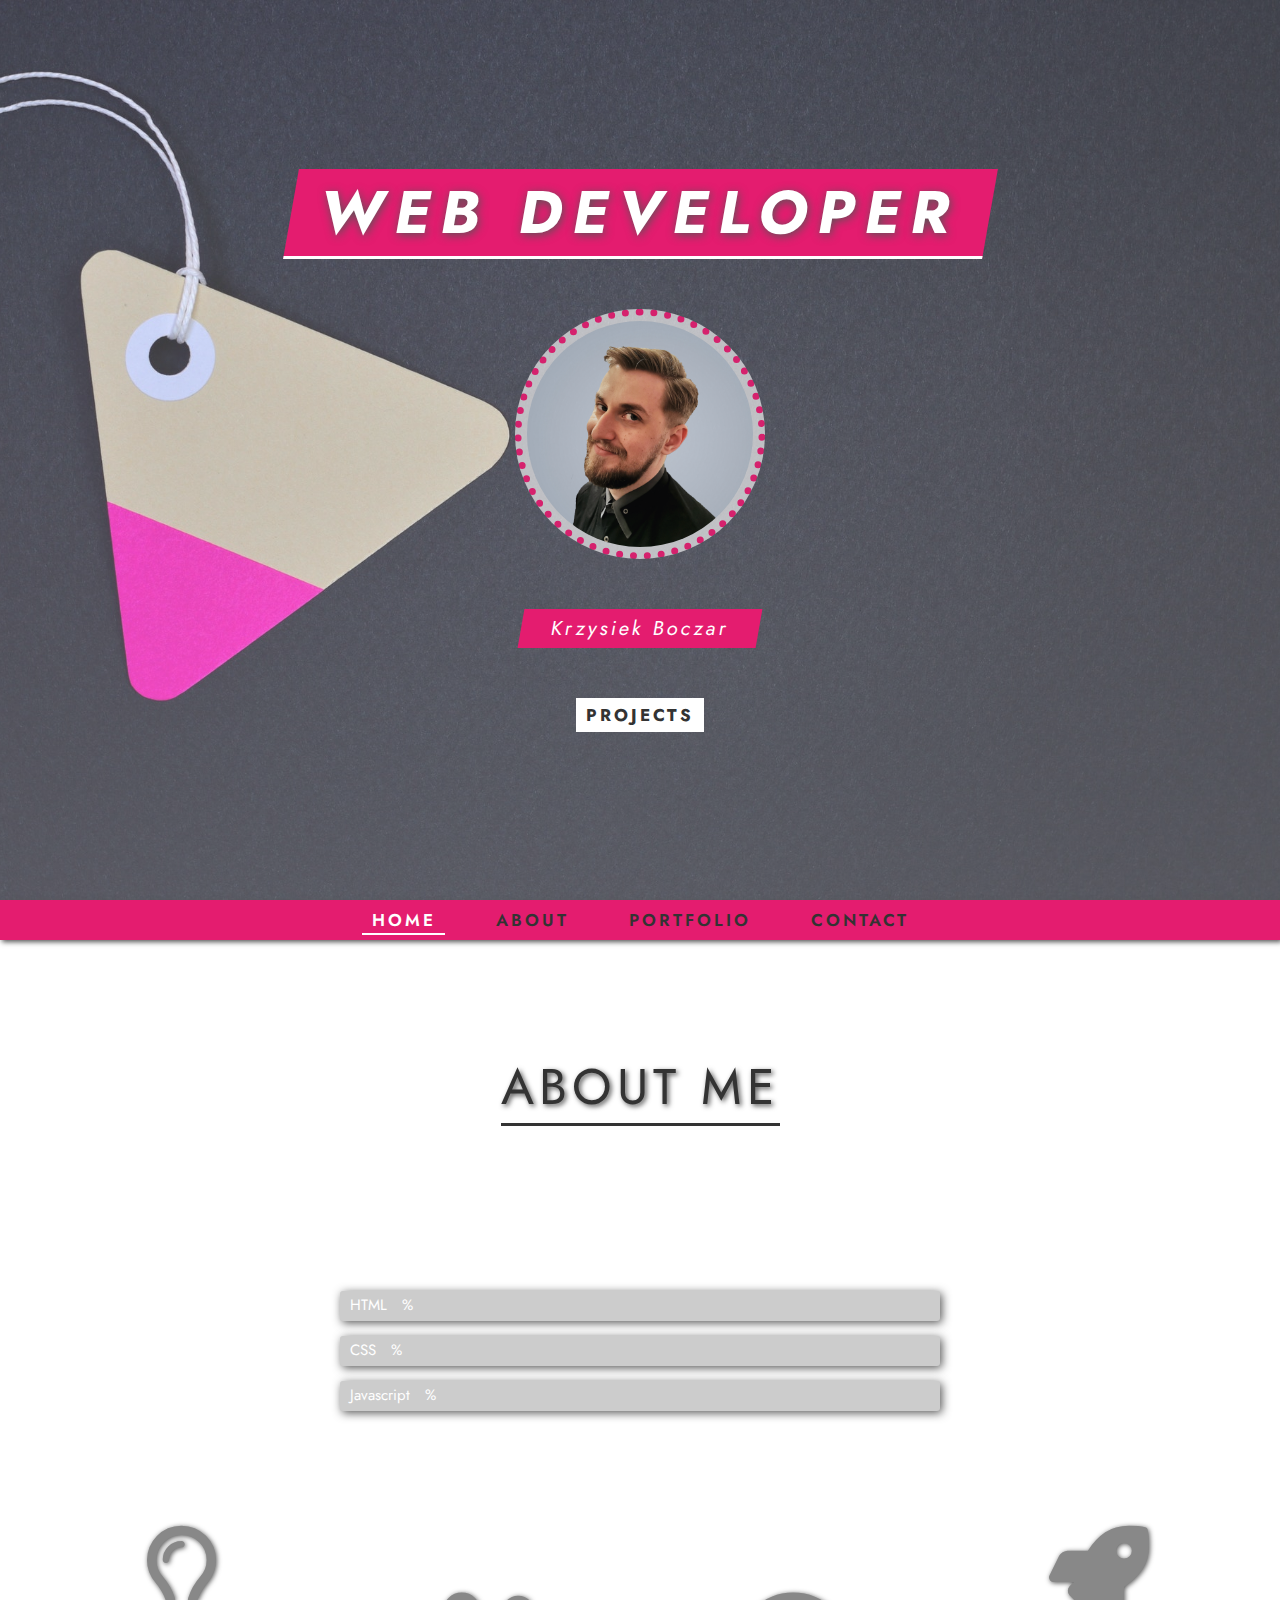
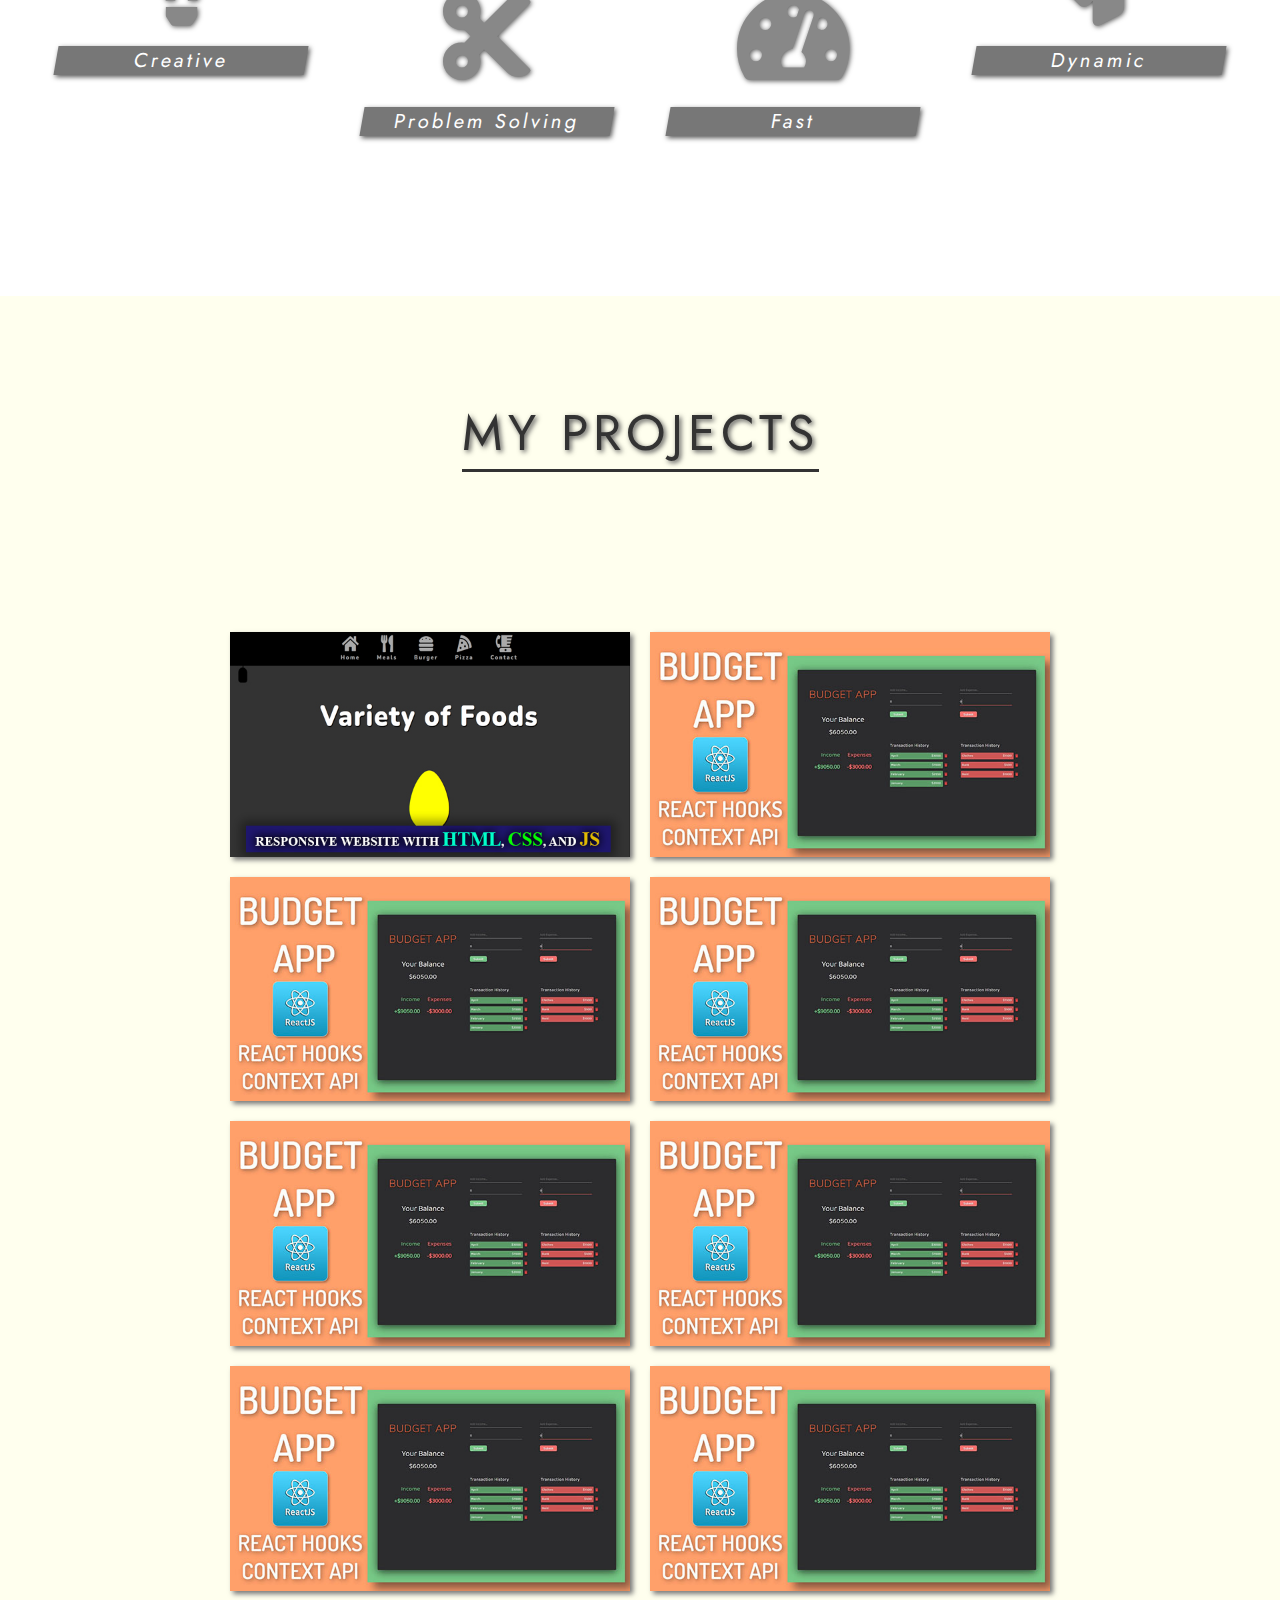
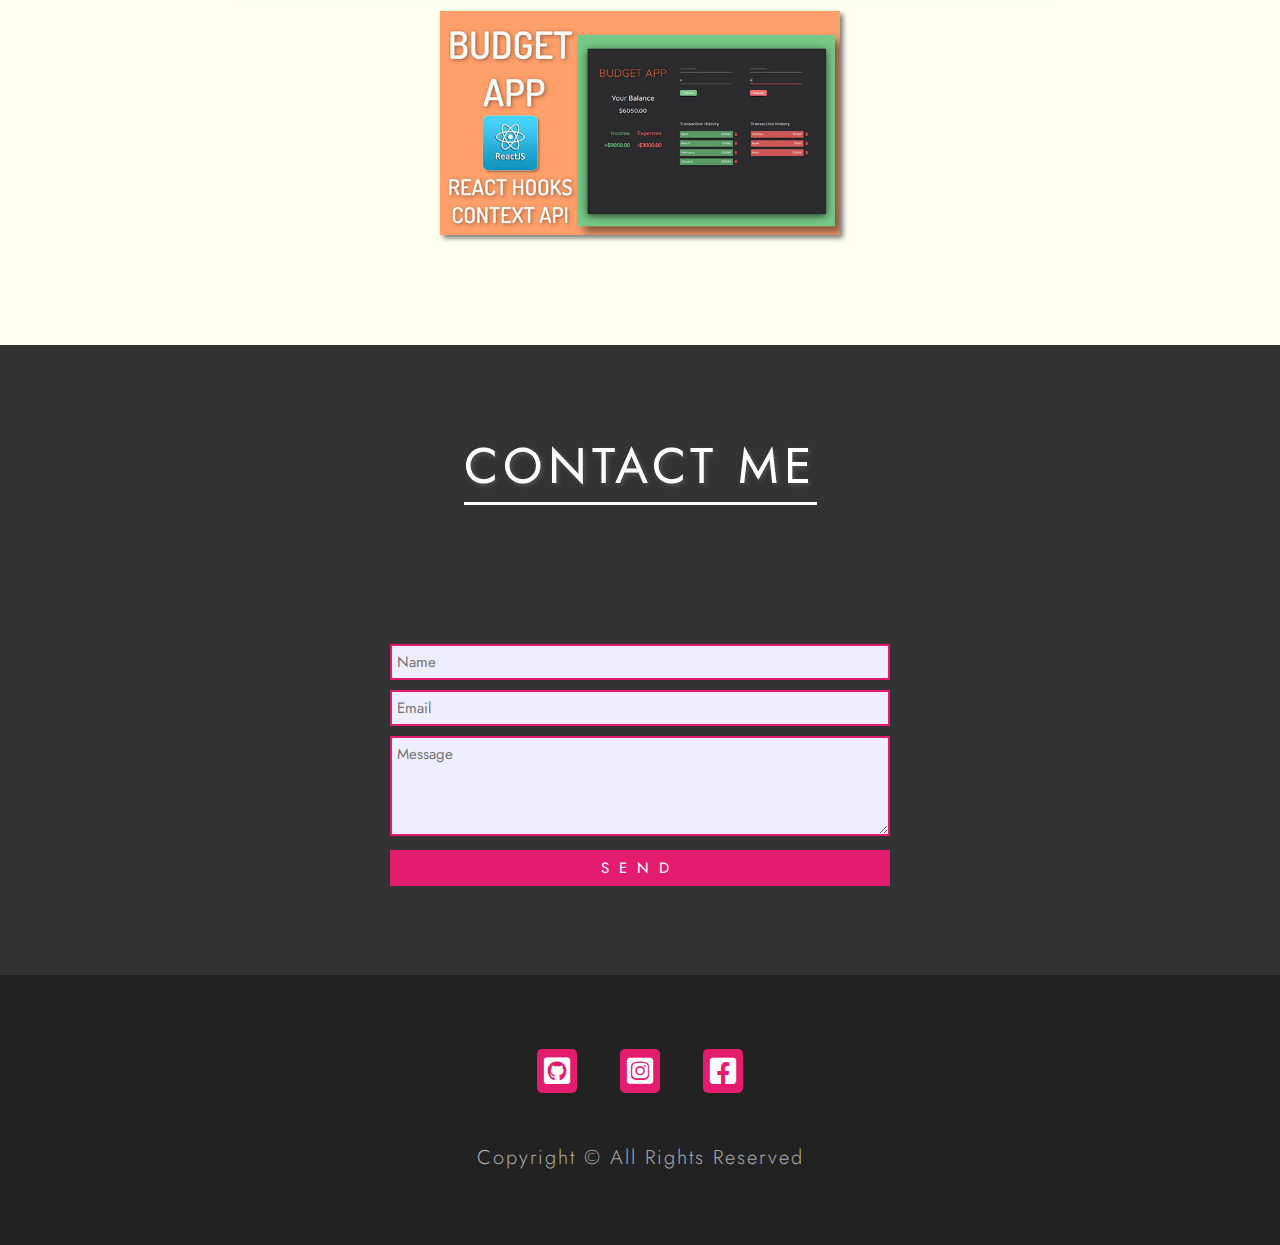
<file: index.html>
<!DOCTYPE html>
<html lang="en">
<head>
    <meta charset="UTF-8">
    <meta name="viewport" content="width=device-width, initial-scale=1.0">
    <title>Kbwebdesign</title>
    <link rel="ICON" type="image/png" href="images/kb.png">
    <link rel="stylesheet" href="style/style.css">
    <link rel="stylesheet" 
    href="https://cdnjs.cloudflare.com/ajax/libs/font-awesome/5.15.1/css/all.min.css"
    />
    <link href="https://fonts.googleapis.com/css2?family=Jost:ital,wght@0,100;0,200;0,300;0,400;0,500;0,600;0,700;0,800;0,900;1,100;1,200;1,300;1,400;1,500;1,600;1,700;1,800;1,900&display=swap" 
    rel="stylesheet"
    /> 
</head>
<body>

<div class="container">

    <!-- Section 1 / Sekcja 1 -->
    <section class="section-1 center" id="section-1">
        <h1 class="section-1-heading">
            Web Developer
        </h1>
        <img src="images/indeks.jpg" alt="Krzysiek Boczar" class="person-img" />
        <h3 class="person-name">Krzysiek Boczar</h3>
        <a href="#section-3" class="section-1-btn">Projects</a>
    </section>
    <!-- End of Section 1 / Koniec Sekcji 1 -->

    <!-- Navbar -->
    <nav class="navbar center">
        <a href="#section-1" class="navbar-links">Home</a>
        <a href="#section-2" class="navbar-links">About</a>
        <a href="#section-3" class="navbar-links">Portfolio</a>
        <a href="#section-4" class="navbar-links">Contact</a>
    </nav>
    <!-- End of Navbar -->

    <!-- Section 2 -->
    <section class="section-2" id="section-2">
    <h1 class="section-heading section-2-heading">About Me</h1>
    <div class="progress-bar-wrapper">
        <div class="progress-bar">
            <p class="progress-text">
                HTML
                <span></span>%
            </p>
            <div class="progress-percent"></div>
        </div>
        <div class="progress-bar">
            <p class="progress-text">
                CSS
                <span></span>%
            </p>
            <div class="progress-percent"></div>
        </div>
        <div class="progress-bar">
            <p class="progress-text">
                Javascript
                <span></span>%
            </p>
            <div class="progress-percent"></div>
        </div>
    </div>
    <div class="services">
        <div class="service">
            <i class="far fa-lightbulb"></i>
            <h2 class="service-heading">Creative</h2>
        </div>
        <div class="service">
            <i class="fas fa-cut"></i>
            <h2 class="service-heading">Problem Solving</h2>
        </div>
        <div class="service">
            <i class="fas fa-tachometer-alt"></i>
            <h2 class="service-heading">Fast</h2>
        </div>
        <div class="service">
            <i class="fas fa-rocket"></i>
            <h2 class="service-heading">Dynamic</h2>
        </div>
    </div>    
    </section>
    <!-- End of Section 2 -->

    <!-- Section 3 -->
    <section class="section-3" id="section-3">
        <h1 class="section-heading">My Projects</h1>
        <div class="projects-wrapper">
            <div class="project">
                <div class="project-text">
                    <h2 class="project-name">Food Website</h2>
                    <h4 class="project-technologies">HTML / CSS / JS</h4>
                </div>
                <img src="images/project-1.jpg" class="project-img"/>
                <a href="projects/project 1/index.html" class="project-link">Go to Site</a>
            </div>
            <div class="project">
                <div class="project-text">
                    <h2 class="project-name">Example</h2>
                    <h4 class="project-technologies">HTML / CSS / JS</h4>
                </div>
                <img src="images/project-2.jpg" class="project-img"/>
                <a href="#" class="project-link">Go to Site</a>
            </div>
            <div class="project">
                <div class="project-text">
                    <h2 class="project-name">Example</h2>
                    <h4 class="project-technologies">HTML / CSS / JS</h4>
                </div>
                <img src="images/project-2.jpg" class="project-img"/>
                <a href="#" class="project-link">Go to Site</a>
            </div>
            <div class="project">
                <div class="project-text">
                    <h2 class="project-name">Example</h2>
                    <h4 class="project-technologies">HTML / CSS / JS</h4>
                </div>
                <img src="images/project-2.jpg" class="project-img"/>
                <a href="#" class="project-link">Go to Site</a>
            </div>
            <div class="project">
                <div class="project-text">
                    <h2 class="project-name">Example</h2>
                    <h4 class="project-technologies">HTML / CSS / JS</h4>
                </div>
                <img src="images/project-2.jpg" class="project-img"/>
                <a href="#" class="project-link">Go to Site</a>
            </div>
            <div class="project">
                <div class="project-text">
                    <h2 class="project-name">Example</h2>
                    <h4 class="project-technologies">HTML / CSS / JS</h4>
                </div>
                <img src="images/project-2.jpg" class="project-img"/>
                <a href="#" class="project-link">Go to Site</a>
            </div>
            <div class="project">
                <div class="project-text">
                    <h2 class="project-name">Example</h2>
                    <h4 class="project-technologies">HTML / CSS / JS</h4>
                </div>
                <img src="images/project-2.jpg" class="project-img"/>
                <a href="#" class="project-link">Go to Site</a>
            </div>
            <div class="project">
                <div class="project-text">
                    <h2 class="project-name">Example</h2>
                    <h4 class="project-technologies">HTML / CSS / JS</h4>
                </div>
                <img src="images/project-2.jpg" class="project-img"/>
                <a href="#" class="project-link">Go to Site</a>
            </div>
            <div class="project">
                <div class="project-text">
                    <h2 class="project-name">Example</h2>
                    <h4 class="project-technologies">HTML / CSS / JS</h4>
                </div>
                <img src="images/project-2.jpg" class="project-img"/>
                <a href="#" class="project-link">Go to Site</a>
            </div>
        </div>
    </section>
    <!-- End of Section 3 -->

    <!-- Section 4 -->
    <section class="section-4" id="section-4">
        <h1 class="section-heading section-4-heading">Contact Me</h1>
        <form action="https://formspree.io/f/mrgoryrp" method="POST" id="my-form" class="contact-form">
            <div id="errmessage"></div>
            <input type="text" name="name" placeholder="Name">
            <input type="email" name="email" placeholder="Email">
            <textarea name="massage" placeholder="Message"></textarea>
            <input type= "submit" value="send" class="contact-form-btn">
        </form>
    </section>
    <!-- End of Section 4 -->

    <!-- Section 5 -->
    <footer class="section-5 center">
        <div class="social-media">
            <a href="https://github.com/KBoczar" class="social-media-link">
                <i class="fab fa-github-square"></i>
            </a>
            <a href="#none" class="social-media-link">
                <i class="fab fa-instagram-square"></i>
            </a>
            <a href="#none" class="social-media-link">
                <i class="fab fa-facebook-square"></i>
            </a>
        </div>
        <p class="copyright">Copyright &copy;  All Rights Reserved</p>
    </footer>
    <!-- End of Section 5 -->

</div>

<script src="script/script.js"></script>    
</body>
</html>
</file>
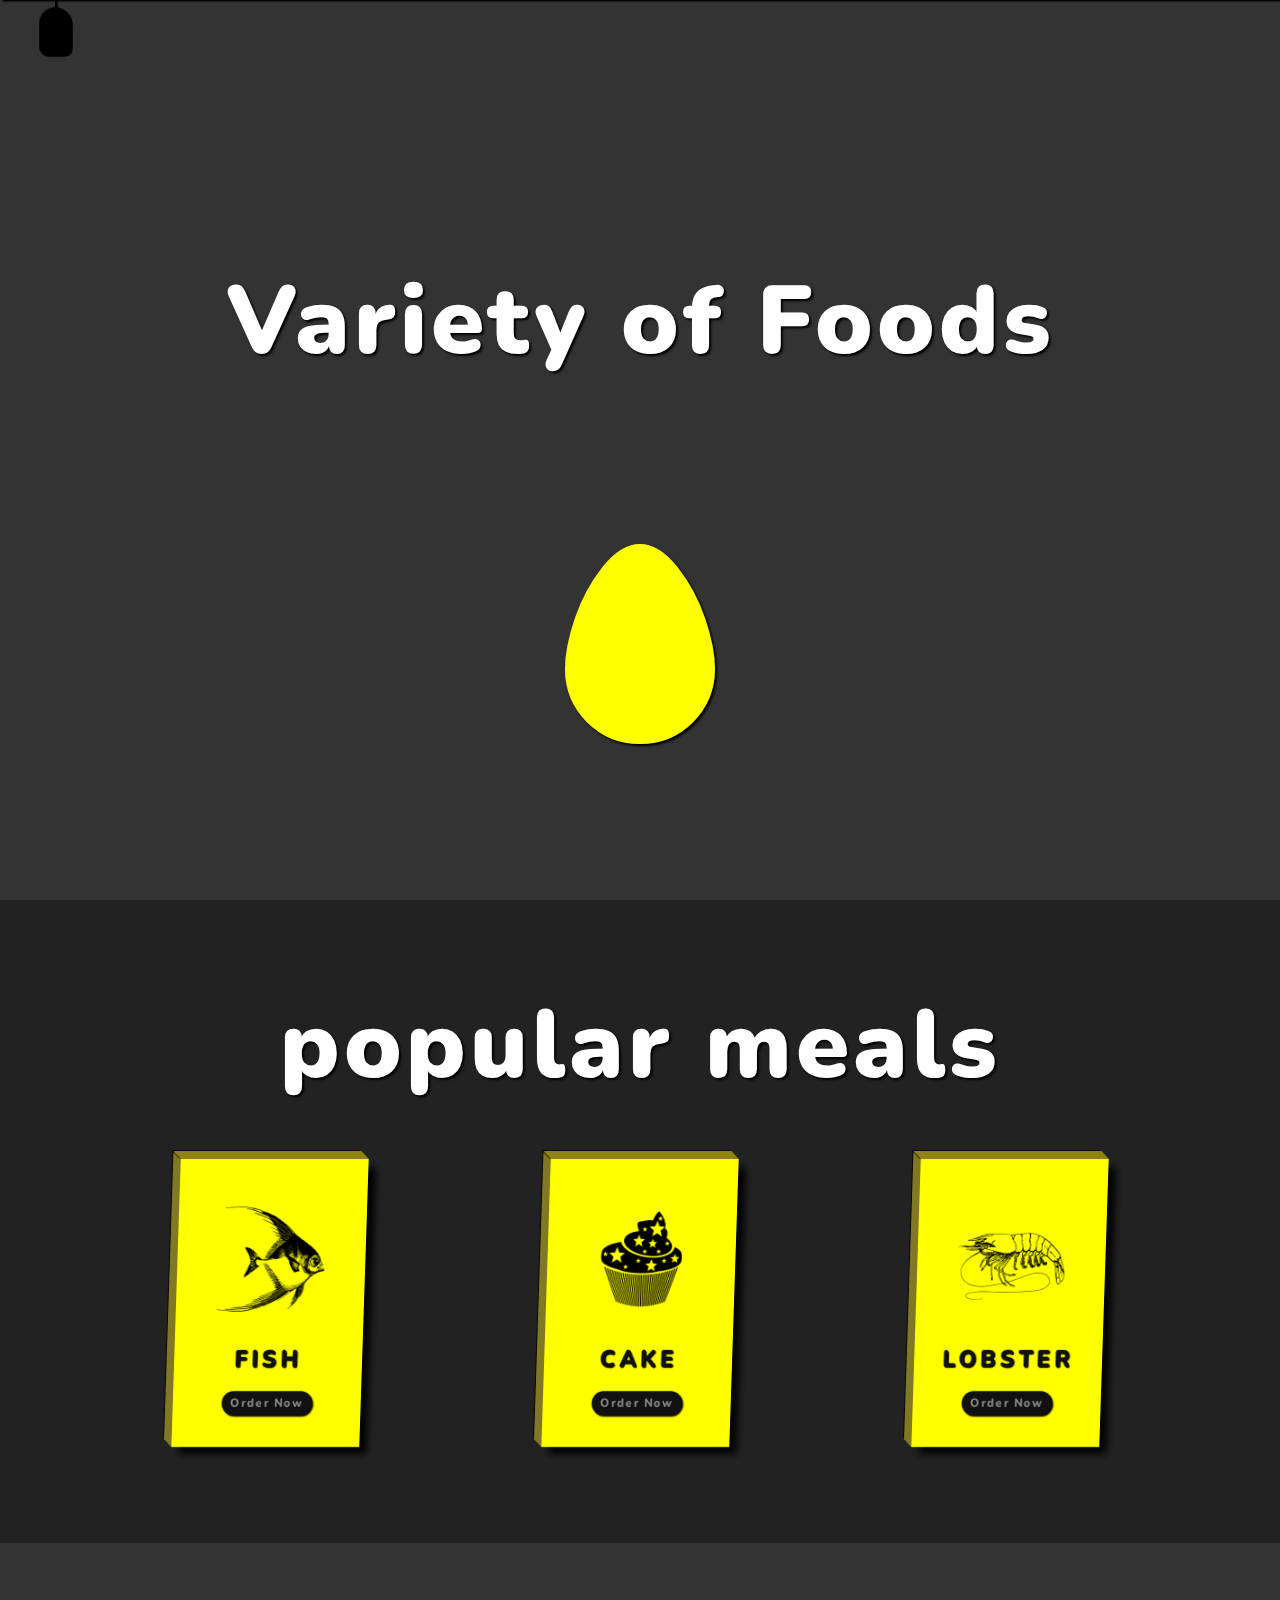
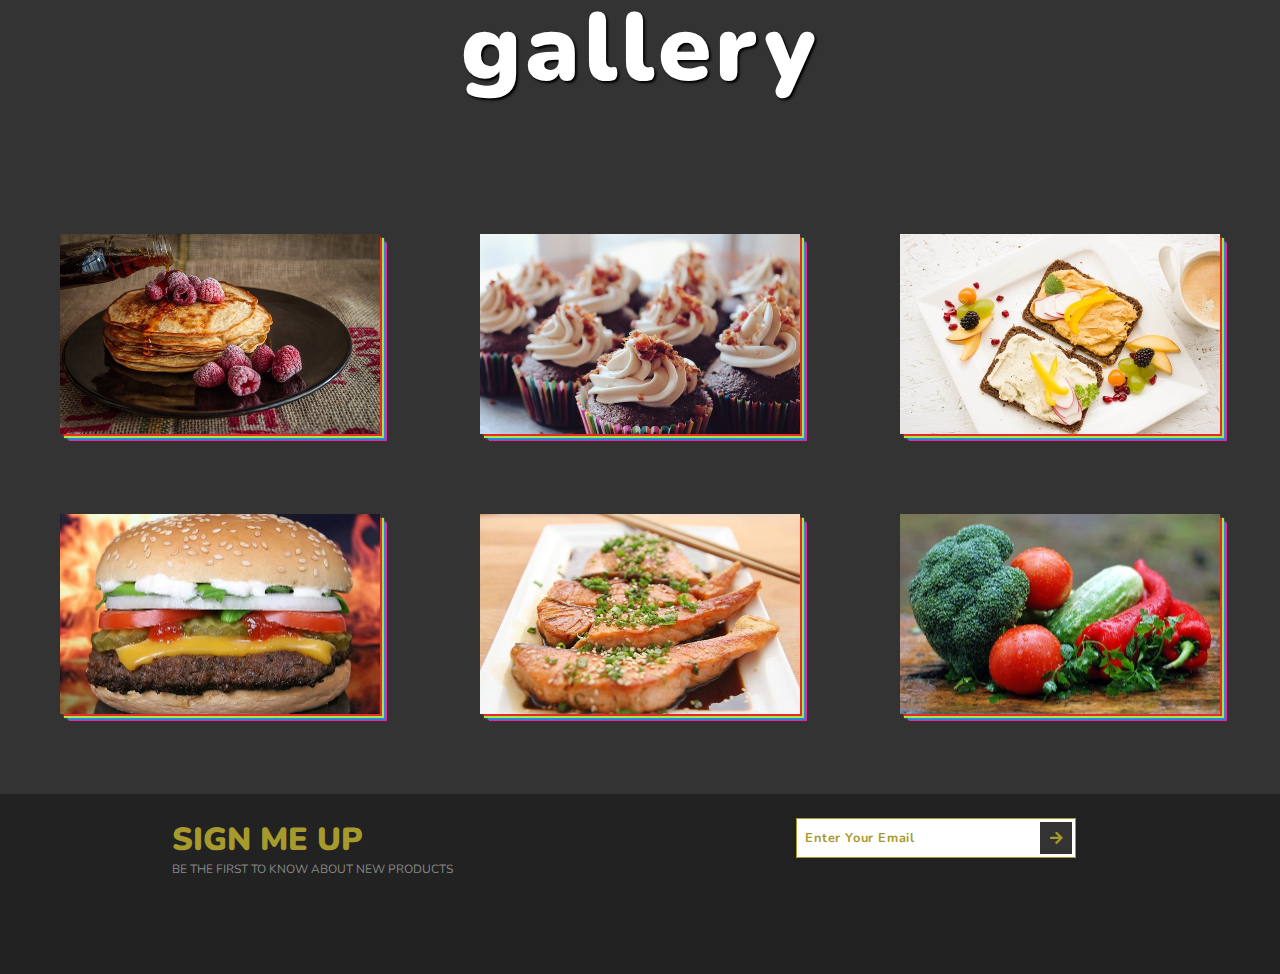
<file: projects/project 1/index.html>
<!DOCTYPE html>
<html lang="en">
<head>
    <meta charset="UTF-8">
    <meta name="viewport" content="width=device-width, initial-scale=1.0">
    <title>Project 1 / Foods</title>
    <link rel="stylesheet" href="style/style.css">
    <link rel="stylesheet" href="https://cdnjs.cloudflare.com/ajax/libs/font-awesome/5.15.1/css/all.min.css">
    <link rel="preconnect" href="https://fonts.gstatic.com">
<link href="https://fonts.googleapis.com/css2?family=Nunito:ital,wght@0,200;0,300;0,400;0,600;0,700;0,800;0,900;1,200;1,300;1,400;1,600;1,700;1,800;1,900&display=swap" rel="stylesheet">
</head>
<body> 

    <!-- Navbar / Pasek Nawigacji -->
    <nav class="navbar target">
        <a href="#" class="navbar-link">
            <i class="fas fa-home"></i>
            <span>Home</span>
        </a>
        <a href="#" class="navbar-link">
            <i class="fas fa-utensils"></i>
            <span>Meals</span>
        </a>
        <a href="#" class="navbar-link">
            <i class="fas fa-hamburger"></i>
            <span>Burger</span>
        </a>
        <a href="#" class="navbar-link">
            <i class="fas fa-pizza-slice"></i>
            <span>Pizza</span>
        </a>
        <a href="#" class="navbar-link">
            <i class="fas fa-blender-phone"></i>
            <span>Contact</span>
        </a>
    </nav>
    <div class="menu target"></div>
    <!-- End of Navbar / Koniec paska nawigacji -->


    <div class="container">
        <!-- Section 1 / Sekcja 1 -->
        <section class="section-1">
            <h1 class="section-heading">
                Variety of Foods
            </h1>
        <div class="section-1-icons">
            <i class="fas fa-egg change"></i>
            <i class="fas fa-stroopwafel"></i>
            <i class="fas fa-cheese"></i>
            <i class="fas fa-hotdog"></i>
            <i class="fas fa-drumstick-bite"></i>
            <i class="fas fa-apple-alt"></i>
            <i class="fas fa-ice-cream"></i>
            <i class="fas fa-fish"></i>
            <i class="fas fa-cookie"></i>
            <i class="fas fa-seedling"></i>
        </div>

        </section>
        <!-- End of section 1 / Koniec sekcji 1 -->

        <!-- Section 2 / Sekcja 2 -->
        <section class="section-2">
            <h1 class="section-heading">popular meals</h1>
            <div class="cards-container">
                <div class="card">
                    <img src="images/card-img-1.png" class="card-img">
                    <h3 class="card-name">Fish</h3>
                    <button class="card-btn">Order Now</button>
                </div>
                <div class="card">
                    <img src="images/card-img-2.png" class="card-img">
                    <h3 class="card-name">Cake</h3>
                    <button class="card-btn">Order Now</button>
                </div>
                <div class="card">
                    <img src="images/card-img-3.png"class="card-img">
                    <h3 class="card-name">Lobster</h3>
                    <button class="card-btn">Order Now</button>
                </div>
            </div>
        </section>
        <!-- End of Section 2 / Koniec sekcji 2 -->

        <!-- Section 3 / Sekcja 3 -->
        <section class="section-3">
            <h1 class="section-heading">gallery</h1>
            <div class="gallery">
                <a href="#" class="gallery-link" title="Order Now">
                    <img src="images/gallery-img-1.jpg" class="food-img">
                    <h3 class="food-name">Pancakes</h3>
                    <p class="food-description">Lorem 
                    ipsum dolor sit amet consectetur adipisicing
                    elit. Doloribus consequatur nihil quam voluptates
                    placeat quas.</p>
                </a>
                <a href="#" class="gallery-link" title="Order Now">
                    <img src="images/gallery-img-2.jpg" class="food-img">
                    <h3 class="food-name">Cupcakes</h3>
                    <p class="food-description">Lorem 
                    ipsum dolor sit amet consectetur adipisicing
                    elit. Doloribus consequatur nihil quam voluptates
                    placeat quas.</p>
                </a>
                <a href="#" class="gallery-link" title="Order Now">
                    <img src="images/gallery-img-3.jpg" class="food-img">
                    <h3 class="food-name">Hummus</h3>
                    <p class="food-description">Lorem 
                    ipsum dolor sit amet consectetur adipisicing
                    elit. Doloribus consequatur nihil quam voluptates
                    placeat quas.</p>
                </a>
                <a href="#" class="gallery-link" title="Order Now">
                    <img src="images/gallery-img-4.jpg" class="food-img">
                    <h3 class="food-name">Hamburger</h3>
                    <p class="food-description">Lorem 
                    ipsum dolor sit amet consectetur adipisicing
                    elit. Doloribus consequatur nihil quam voluptates
                    placeat quas.</p>
                </a>
                <a href="#" class="gallery-link" title="Order Now">
                    <img src="images/gallery-img-5.jpg" class="food-img">
                    <h3 class="food-name">Salmon</h3>
                    <p class="food-description">Lorem 
                    ipsum dolor sit amet consectetur adipisicing
                    elit. Doloribus consequatur nihil quam voluptates
                    placeat quas.</p>
                </a>
                <a href="#" class="gallery-link" title="Order Now">
                    <img src="images/gallery-img-6.jpg" class="food-img">
                    <h3 class="food-name">Vegetables</h3>
                    <p class="food-description">Lorem 
                    ipsum dolor sit amet consectetur adipisicing
                    elit. Doloribus consequatur nihil quam voluptates
                    placeat quas.</p>
                </a>
            </div>
        </section>
        <!-- End of Section 3 / Koniec Sekcji 3 -->

        <!-- Section 4 / Sekcja 4 -->
        <section class="section-4">
            <div class="section-4-text">
                <h2 class="section-4-heading">Sign Me Up</h2>
                <p class="section-4-paragraph">Be the first
                    to know about new products</p>
            </div>
            <form class="signup-form">
                <input type="email" class="signup-form-input" placeholder="Enter Your Email">
                <button type="submit" class="signup-form-btn"><i class="fas fa-arrow-right"></i></button>
            </form>
        </section>


        <!-- End of Section 4 / Koniec Sekcji 4  -->
    </div>
<script src="script/script.js"></script>
</body>
</html>
</file>
<file: projects/project 1/style/style.css>
/* Common Styles */
* {
    margin: 0;
    padding: 0;
    box-sizing: border-box;
    text-decoration: none;
    outline: none;
    font-family: 'Nunito', sans-serif;
    font-weight: 400;
}

html {
    font-size: 62.5%;
}

.section-heading {
    font-size: 12rem;
    font-weight: 900;
    color: #fff;
    text-align: center;
    letter-spacing: 0.5rem;
    text-shadow: .3rem .3rem .3rem #000;
}
/* End of Common Styles */

/* Navbar */
.navbar {
    width: 100%;
    height: 14rem;
    background-color: #000;
    position: fixed;
    top: -14rem;
    z-index: 100;
    display: flex;
    justify-content: center;
    align-items: center;
    box-shadow: .2rem .2rem .2rem #000;
    transition: top .4s;
}

.navbar.change {
    top: 0;
    transition: top .4s .2s;
}

.navbar-link {
    color: #aaa;
    margin: 0 4rem;
    display: flex;
    flex-direction: column;
    justify-content: center;
    align-items: center;
    opacity: 0;
    transition: color .3s opacity .2s;
}

.change .navbar-link {
    opacity: 1;
}

.change .navbar-link:nth-child(1){
    transition: opacity .4s .5s, color .3s;
}

.change .navbar-link:nth-child(2){
    transition: opacity .4s .6s, color .3s;
}

.change .navbar-link:nth-child(3){
    transition: opacity .4s .7s, color .3s;
}

.change .navbar-link:nth-child(4){
    transition: opacity .4s .8s, color .3s;
}

.change .navbar-link:nth-child(5){
    transition: opacity .4s .9s, color .3s;
}

.navbar-link:hover {
    color: #fff;
}

.navbar-link i {
    font-size: 7rem;
}

.navbar-link span {
    font-size: 2.5rem;
    font-weight: 900;
    letter-spacing: .5rem;
    margin-top: .5rem;
}

.menu {
    width: 4rem;
    height: 6rem;
    background-color: #000;
    position: fixed;
    top: 1rem;
    left: 5rem;
    border-radius: 30rem 30rem 15rem 15rem;
    box-shadow: .1rem .1rem .1rem #000, -.1rem -.1rem .1rem #000;
    cursor: pointer;
    z-index: 100;
    transition: top .4s .2s;
}

.menu.change {
    top: 15rem;
    transition: top .4s;
}

.menu::before {
    content: "";
    width: .3rem;
    height: 15rem;
    background-color: #000;
    position: absolute;
    top: -15rem;
    left: calc(50% - .15rem);
    box-shadow: .1rem 0 .1rem #000;
}
/* End of Navbar */

/* Section 1 */
.section-1 {
    width: 100%;
    height: 100vh;
    background-color: #333;
    display: flex;
    flex-direction: column;
    align-items: center;
    justify-content: space-evenly;
}

.section-1-icons i {
    font-size: 25rem;
    color: yellow;
    position: absolute;
    transform: translate(-50%, -50%) scale(0);
    text-shadow: .3rem .3rem .3rem #000;
    transition: transform .3s;
}

.section-1-icons i.change {
    transform: translate(-50%, -50%) scale(1);
    transition: transform .3s .3s;
}
/* End of Section 1 */

/* Section 2 */
.section-2 {
    width: 100%;
    height: 80rem;
    background-color: #222;
    display: flex;
    flex-direction: column;
    justify-content: space-between;
    padding: 10rem 0;
}

.cards-container {
    padding-top: 6rem;
    display: flex;
    justify-content: space-evenly;
}

.card {
    width: 25rem;
    background-color: yellow;
    padding: 4rem;
    display: flex;
    flex-direction: column;
    justify-content: space-between;
    align-items: center;
    box-shadow: 1rem 1rem 1rem #000;
    position: relative;
    transform: rotateY(20deg) skewX(-2deg);
    transition: transform .5s, box-shadow .5s;
}

.card:hover {

    transform: rotateY(20deg) skewX(-2deg) translateY(-3rem);
    box-shadow: 2rem 2rem 2rem #000;
}

.card::after {
    content: "";
    height: 1rem;
    width: 100%;
    background-color: #8f8317;
    position: absolute;
    top: -1rem;
    left: 0;
    transform: skewX(45deg);
    transform-origin: bottom;
    box-shadow: -.1rem -.1rem .1rem #000;
}

.card::before {
    content: "";
    height: 100%;
    width: 1rem;
    background-color: #817824;
    position: absolute;
    top: 0;
    left: -1rem;
    transform: skewY(45deg);
    transform-origin: right;
    box-shadow: -.1rem -.1rem .1rem #000;
}

.card-img {
    width: 100%;
}

.card-name {

    font-size: 3rem;
    font-weight: 900;
    text-transform: uppercase;
    letter-spacing: .5rem;
    color: #111;
    margin: 2rem 0;
    text-shadow: .15rem .15rem .15rem #000;
}

.card-btn {

    width: 70%;
    background-color: #111;
    color: #888;
    border-radius: 5rem;
    font-size: 1.5rem;
    font-weight: 800;
    letter-spacing: .2rem;
    text-transform: capitalize;
    border: none;
    padding: .5rem 0;
    cursor: pointer;
    box-shadow: .2rem .2rem .2rem #000;
}


/* End of Section 2 */ 

/* Section 3 */

.section-3 {
    background-color: #333;
    padding: 5rem 0;
}

.gallery {
    display: flex;
    flex-wrap: wrap;
    align-items: center;
    justify-content: space-evenly;
    margin-top: 10rem;
}

.gallery-link {
    position: relative;
    margin: 4rem 1rem;
}

.gallery-link::before {
    content: "";
    position: absolute;
    top: 2vw;
    left: 80%;
    width: .2rem;
    height: 0;
    background-color: #fff;
    z-index: 10;
    transition: height .5s;
}

.gallery-link:hover::before {
height: 80%;
}

.gallery-link:hover::after {
    width: 90%;
    }

.gallery-link::after {
    content: "";
    position: absolute;
    top: 30%;
    left: 2rem;
    width: 0;
    height: .2rem;
    background-color: #fff;
    transition: width .5s;
}

.food-img {
    width: 24vw;
    height: 15vw;
    object-fit: cover;
    box-shadow: .3rem .3rem .1rem #e92929,
     .5rem .5rem .1rem  #a2e946, .7rem .7rem .1rem #297ce9,
     .9rem .9rem .1rem #e92999;
     transition: all .5s;
}

.gallery-link:hover .food-img {
    box-shadow: 1rem 1rem .1rem #e92929,
     2rem 2rem .1rem  #a2e946, 3rem 3rem .1rem #297ce9,
     4rem 4rem .1rem #e92999;
     filter: blur(.5rem);
     opacity: .5;
     transform: scale(1.1);
}

.food-name {
    position: absolute;
    top: 3rem;
    left: 3rem;
    font-size: 2rem;
    font-weight: 700;
    text-transform: uppercase;
    letter-spacing: .1rem;
    color: #fff;
    width: 0;
    overflow: hidden;
    transition: width .3s;
}

.gallery-link:hover .food-name {
    width: 100%;
    transition: width 1.5s .5s;
}

.food-description {
    position: absolute;
    bottom: 3vw;
    left: 2rem;
    width: 70%;
    font-size: 1.3rem;
    font-weight: 300;
    letter-spacing: .1rem;
    text-transform: uppercase;
    color: #fff;
    opacity: 0;
    visibility: hidden;
    transition: opacity.3s;
}

.gallery-link:hover .food-description {
    opacity: 1;
    visibility: visible;
    transition: opacity 1s 1s;
}
/* End of Section 3 */

/* Section 4 */
.section-4 {
    width: 100%;
    height: 20vh;
    background-color: #222;
    display: flex;
    justify-content: space-around;
    align-items: flex-start;
    padding: 3rem 0;
}

.section-4-text {
    text-transform: uppercase;
}

.section-4-heading {
    font-size: 4rem;
    font-weight: 900;
    color: #a79a2d;
}

.section-4-paragraph {
    font-size: 1.5rem;
    color: #888;
}

.signup-form {
    display: flex;
    align-items: center;

}

.signup-form-input {
    width: 35rem;
    height: 5rem;
    padding: 1rem;
    border: .2rem solid #a79a2d;
    font-size: 1.6rem;
    font-weight: 700;
    letter-spacing: .1rem;
    color: #a79a2d;
}

.signup-form-input::placeholder {
    color: #a79a2d;
}

.signup-form-btn {
    position: relative;
    left: -4.5rem;
    width: 4rem;
    height: 4rem;
    background-color: #333;
    color: #a79a2d;
    border: none;
    font-size: 1.8rem;
    cursor: pointer;
}
/* End of Section 4 */

/* Responsive */
@media(max-width: 1400px){
    html {
        font-size: 50%;
    }

    .section-2 {
        height: auto;
        padding: 10rem 0 12rem 0;
    }

    .gallery-link {
        width: 40rem;
        height: 25rem;
        margin: 5rem;
    }

    .food-img {
        width: 100%;
        height: 100%;
    }
}

@media(max-width: 1000px) {
    .section-heading {
        font-size: 9rem;
        margin: 0 5rem;
    }

    .section-1-icons i {
        font-size: 25rem;
    }

    .cards-container {
        flex-wrap: wrap;
    }

    .card {
        margin: 5rem;
    }

    .section-4 {
        height: 30rem;
    }
}

@media(max-width: 900px){
    .navbar-link {
        margin: 2rem;
    }

    .navbar-link i {
        font-size: 4rem;
    }

    .navbar-link span {
        font-size: 2rem;
    }
}

@media(max-width: 700px){
.section-heading {
    font-size: 7rem;
    margin: 0 10rem;
}

.section-1-icons i {
    font-size: 20rem;
}

.menu {
    left: 2rem;
}

.section-4 {
    height: 40rem;
    flex-direction: column;
    justify-content: flex-start;
    align-items: center;
}

.section-4-text {
    margin-bottom: 8rem;
}
}

@media(max-width: 550px) {
    html {
        font-size: 40%;
    }

    .navbar-link {
        margin: 0 .7rem;
    }

}
/* End of Responsive */
</file>
<file: style/style.css>
/* Reset and Common Styles */

* {
    margin: 0;
    padding: 0;
    outline: none;
    box-sizing: border-box;
    text-decoration: none;
    list-style-type: none;
    font-family: 'Jost', sans-serif;
    font-weight: 400;
}

html 
{
    font-size: 62.5%;
    scroll-behavior: smooth;
}

.center {
    display: flex;
    justify-content: center;
    align-items: center;
}

.section-heading {
    font-size: 5rem;
    color: #333;
    text-transform: uppercase;
    letter-spacing: .5rem;
    margin-bottom: 15rem;
    border-bottom: .3rem solid #333;
    text-shadow: .2rem .2rem .5rem #555;

}


/* End of Reset and Common Styles */

/* Section 1 */

.section-1 
{
    width: 100%;
    height: 100vh;
    background: linear-gradient(
        rgba(255,255,255,.2),
        rgba(255,255,255,.3)),
        url(../images/bg.jpg) center no-repeat;
    background-size: cover;
    flex-direction: column;
}

.section-1-heading {
    font-size: 6rem;
    font-weight: 700;
    color: #fff;
    background-color: #e41c6f;
    padding: 0 3rem;
    margin-bottom: 5rem;
    text-transform: uppercase;
    letter-spacing: 1rem;
    border-bottom: .3rem solid #fff;
    text-shadow: .2rem .2rem 1rem #555;
    transform: skew(-10deg);
}

.person-img {
    width: 25rem;
    height: 25rem;
    object-fit: cover;
    border-radius: 50%;
    border: .7rem dotted #e41c6f;
    background-color: rgba(255,255,255,.7);
    padding: .5rem;
    opacity: .9;
}

.person-name {
    font-size: 2rem;
    color: #fff;
    background-color: #e41c6f;
    margin: 5rem 0;
    padding: .5rem 3rem;
    letter-spacing: .3rem;
    transform: skew(-10deg);
}

.section-1-btn {
    font-size: 1.7rem;
    font-weight: 700;
    color: #333;
    background-color: #fff;
    border: .3 solid #333;
    padding: .5rem 1rem;
    text-transform: uppercase;
    letter-spacing: .3rem;
}

/* End of Section 1 */

/* Navbar */
.navbar {
    width: 100%;
    height: 4rem;
    background-color: #e41c6f;
    box-shadow: 0.2rem 0.2rem 0.5rem #555;
    position: absolute;
    z-index: 500;
}

.sticky {
    position: fixed;
    top: 0;
}

.navbar-links {
font-size: 1.7rem;
font-weight: 600;
color: #333;
margin: 0 3rem;
letter-spacing: 0.3rem;
text-transform: uppercase;
position: relative;
transition: color .2s;
}

.navbar-links::before {
content: "";
width: 0;
height: 0.2rem;
background-color: #fff;
position: absolute;
right: -15%;
bottom: -0.3rem;
transition: width .2s;   
}

.change.navbar-links{
color: #fff;
}

.navbar-links:hover{
    color: #fff;
}

.change.navbar-links::before {
    width: 130%;
}
.navbar-links:hover::before {
    width: 130%;
}
/* End of Navbar */

/* Section 2 */
.section-2 {
    width: 100%;
    height: 100%;
    padding: 15rem 0 10rem 0;
    background-color: #fff;
    display: flex;
    flex-direction: column;
    align-items: center;

}
.progress-bar-wrapper {
    margin-bottom: 10rem;
}

.progress-bar {
    width: 60rem;
    height: 3rem;
    background-color: #ccc;
    margin: 1.5rem 0;
    border-radius: .3rem;
    box-shadow: .2rem .2rem 1rem #555;
    position: relative;

}

.progress-text {
    position: absolute;
    left: 1rem;
    font-size: 1.5rem;
    color: #fff;
}

.progress-text span {
    margin: 0 .5rem;
    font-size: 1.8rem;
    font-weight: 700;
}

.progress-percent {
    width: 0;
    height: 100%;
    background-color: #e41c6f;
    border-radius: .3rem;
    transition: width .5s .5s ease-in-out;
}

.services {
    width: 100%;
    height: 30vh;
    display: flex;
    justify-content: space-evenly;
    align-items: center;
}

.service {
    text-align: center;
}
.service:first-child,
.service:last-child {
    align-self: flex-start;
}

.service i {
    font-size: 10rem;
    color: #888;
    margin-bottom: 2rem;
    text-shadow: .1rem .1rem .5rem #555;
}

.service h2 {
    font-size: 2rem;
    color: #fff;
    background-color: #777;
    width: 25rem;
    letter-spacing: .3rem;
    transform: skew(-10deg);
    box-shadow: .2rem .2rem .5rem #555;
}
/* End of Section 2 */

/* Section 3 */
.section-3 {
    width: 100%;
    height: 100%;
    padding: 10rem 0;
    background-color: #ffe;
    display: flex;
    flex-direction: column;
    align-items: center;
}

.projects-wrapper {
    width: 80%;
    display: flex;
    justify-content: center;
    flex-wrap: wrap;
}

.project {
    display: flex;
    flex-direction: column;
    justify-content: center;
    align-items: center;
    margin: 1rem;
    background-color: #fff;
    box-shadow: .3rem .3rem .5rem #777;
    position: relative;
    overflow: hidden;
    transition: box-shadow .5s;
}

.project:hover {
    box-shadow: 1rem 1rem 1rem #777;
}

.project-text {
    text-align: center;
    letter-spacing: .1rem;
    position: absolute;
    top: -10rem;
    z-index: 10;
    transition: top 0.3s;
}

.project:hover .project-text {
    top: 5rem;
    transition: top .3s .3s;
}

.project-name {
    font-size: 3rem;
    font-weight: 700;
    color: #333;
    text-transform: capitalize;
}

.project-technologies {
    font-size: 1.8rem;
    color: #e41c6f;
}

.project-img {
    width: 40rem;
    transition: opacity 0.3s;
}

.project:hover .project-img {
    opacity: .2;
}

.project-link {
    font-size: 2rem;
    font-weight: 500;
    color: #333;
    letter-spacing: .1rem;
    border: .3rem solid #e41c6f;
    padding: 0 1rem;
    background-color: #fff;
    position: absolute;
    bottom: -5rem;
    transition: bottom .3s; 
}

.project-link:hover {
    background-color: #333;
    color: #fff;
    opacity: .6;
}

.project:hover .project-link {
    bottom: 5rem;
    transition: bottom .3s .3s;
}
/* End of Section 3 */


/* Section 4 */
.section-4 {
    width: 100%;
    height: 70vh;
    background-color: #333;
    display: flex;
    flex-direction: column;
    align-items: center;
    justify-content: space-evenly;
}

.section-4-heading {
    color: #fff;
    box-shadow: none;
    border-color: #fff;
    margin-bottom: 5rem;
}
.contact-form {
    width: 50rem;
    flex-direction: column;
}
.contact-form input,
.contact-form textarea {
    width: 100%;
    padding: .5rem;
    margin: .5rem 0;
    background-color: #eef;
    font-size: 1.5rem;
    border: .2rem solid #e41c6f;
    color: #555;
}
.contact-form textarea {
    height: 10rem;
    max-height: 15rem;
    max-width: 100%;
}

.contact-form .contact-form-btn {
    background-color: #e41c6f;
    color: #fff;
    text-transform: uppercase;
    letter-spacing: 1rem;
    cursor: pointer;
}

.status {
    padding: 1rem 0;
    font-size: 1.3rem;
    background-color: #e41c6f;
    color: #fff;
    text-transform: uppercase;
    letter-spacing: 1rem;
    display: flex;
    flex-direction: column;
    align-items: center;
    justify-content: center;
}
/* End of Section 4 */

/* Section 5 */
.section-5 {
    width: 100%;
    height: 30vh;
    background-color: #222;
    flex-direction: column;
}

.social-media {
    margin-bottom: 5rem;
}

.social-media-link {
    margin: 0 2rem;
    padding: 0.7rem;
    background-color: #e41c6f;
    border-radius: .5rem;
    display: inline-block;
}

.social-media-link i {
    font-size: 3rem;
    color: #fff;
}

.copyright {
    color: #aaa;
    font-size: 2rem;
    letter-spacing: .2rem;
    font-weight: 300;
    text-align: center;
}
/* End of Section 5 */

/* Responsive */
@media (max-width: 1200px) {
    .services {
        height: auto;
        flex-wrap: wrap;
    }

    .service {
        margin: 3rem 2rem;
    }

    .section-4 {
        height: 80vh;
    }
}
@media (max-width: 800px) {
    .section-1-heading {
        font-size: 4rem;
    }

    .progress-bar {
        width: 50rem;
    }
}

@media (max-width: 600px) {
    .section-1-heading {
        font-size: 3rem;
    }

    .navbar-links {
        margin: 0 2rem;
        font-size: 1.5rem;
    }

    .section-2 {
        padding: 10rem;
    }

    .section-2-heading {
        margin-bottom: 10rem;
    }

    .progress-bar {
        width: 45rem;
    }

    .project-img {
        width: 100%;
    }

    .contact-form {
        width: 40rem;
    }

    .copyright {
        width: 70%;
    }

    #status {
        font-size: 70%;
    }
}

@media (max-width: 500px) {
    html {
        font-size: 55%;
    }
}

@media (max-width: 450px) {
html {
    font-size: 45%;
}

.section-1-heading {
    font-size: 2.5rem;
}

.navbar-links {
    margin: 0 1.5rem;
}

.section-2-heading {
    text-align: center;
}

.progress-bar {
    width: 40rem;
}
}
/* End of Responsive */
</file>
